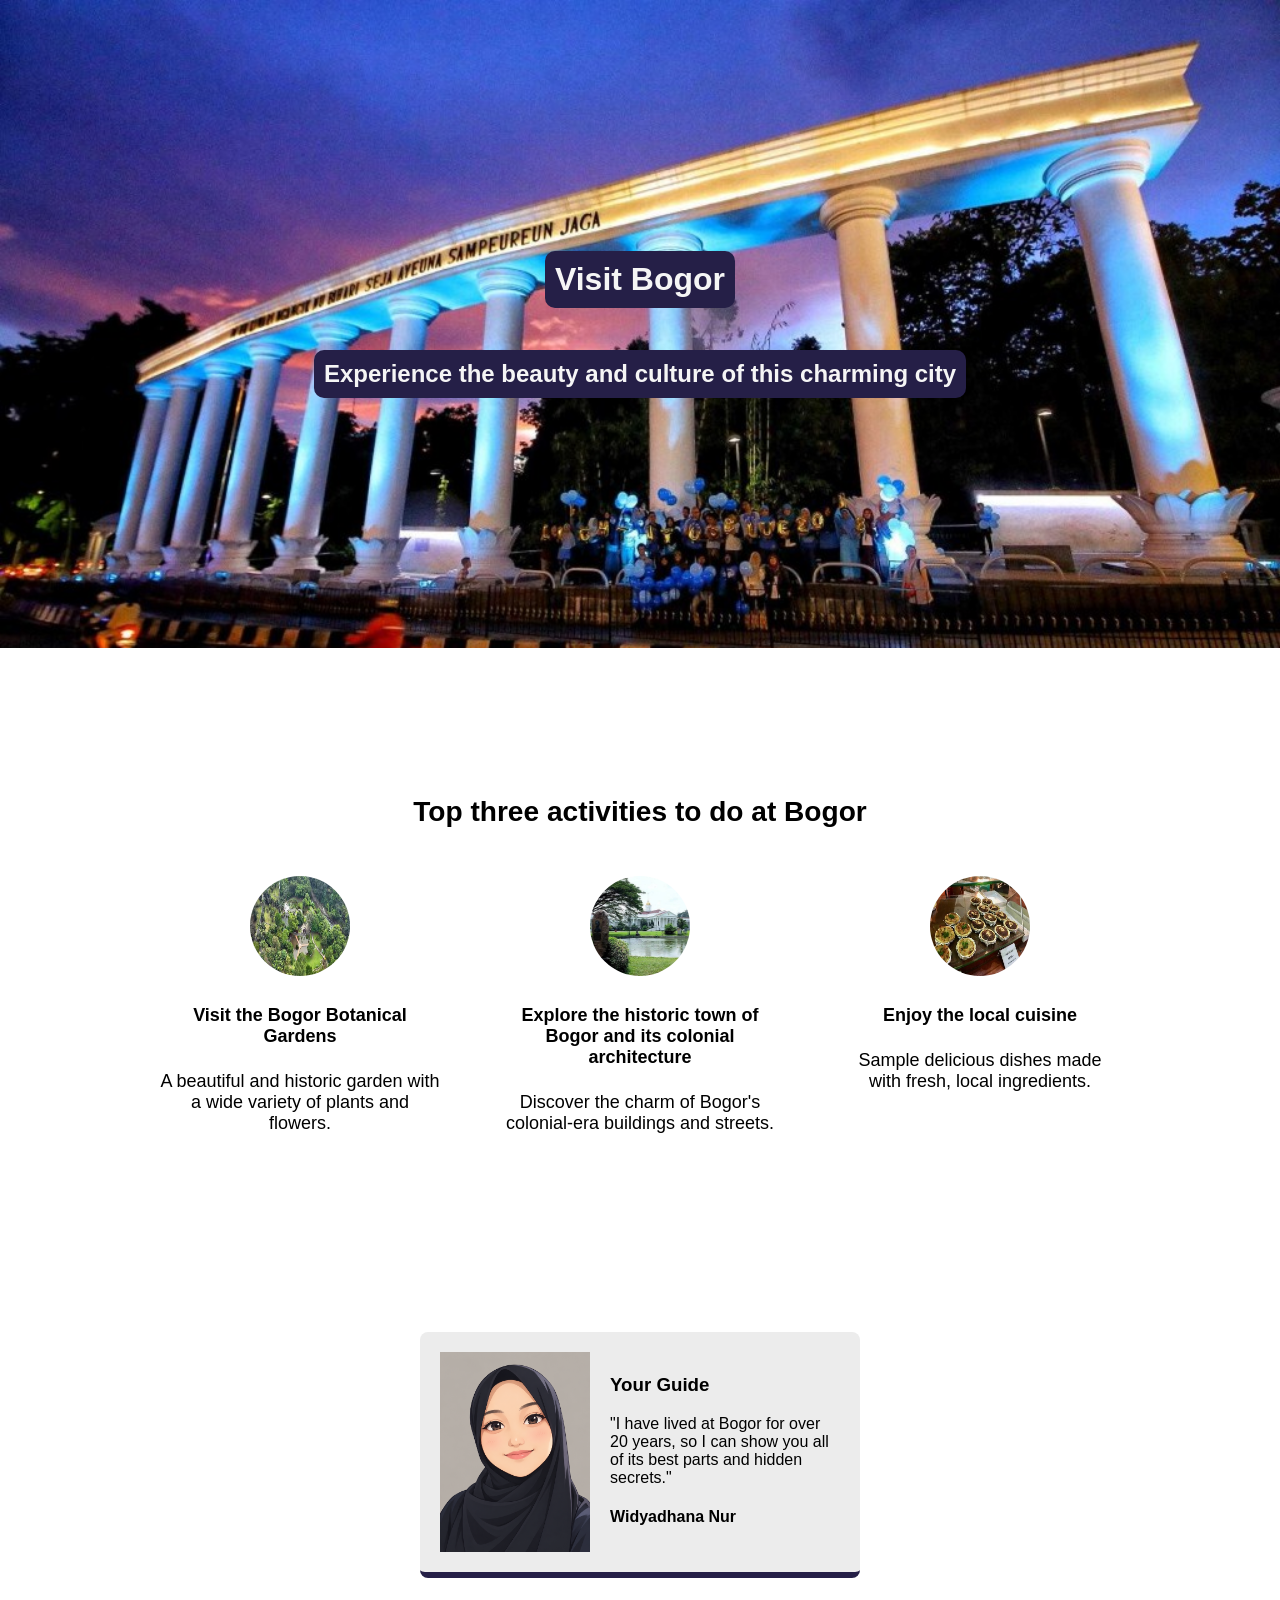
<file: index.html>
<!doctype html>
<html>
    <head>
        <link rel="stylesheet" href="style.css">
    </head>
    <body>

        <!-- hero section -->
        <div class="hero">
            <h1>Visit Bogor</h1>
            <h2>Experience the beauty and culture of this charming city</h2>
        </div>

        <!-- activities section -->
        <div class="activities-section">
            <h3>Top three activities to do at Bogor</h3>
            <div class="activities">
                <div class="activity">
                    <img class="activity-image" src="images/bogor-botanical-gardens.jpeg" alt="Activity 1">
                    <h4>Visit the Bogor Botanical Gardens</h4>
                    <p>A beautiful and historic garden with a wide variety of plants and flowers.</p>
                </div>
                <div class="activity">
                    <img class="activity-image" src="images/historic-town.jpeg" alt="Activity 2"> 
                    <h4>Explore the historic town of Bogor and its colonial architecture</h4>
                    <p>Discover the charm of Bogor's colonial-era buildings and streets.</p>
                </div>
                <div class="activity">
                    <img class="activity-image" src="images/local-cuisine.jpeg" alt="Activity 3">
                    <h4>Enjoy the local cuisine</h4>
                    <p>Sample delicious dishes made with fresh, local ingredients.</p>
                </div>
            </div>
        </div>

        <!-- guide section -->
        <div class="guide">
            <div class="card">
            <img class="avatar" src="images/Widyadhana.png" alt="Guide Step 1">
                <div>
                    <h3>Your Guide</h3>
                    <p>"I have lived at Bogor for over 20 years, so I can show you all of its best parts and hidden secrets."</p>
                    <h4>Widyadhana Nur</h4>
                </div>
            </div>
        </div>
    </body>
</html>
</file>
<file: style.css>
body {
    font-family: Arial, sans-serif;
    margin: 0;
    padding: 0;
    text-align: center;
}

.hero {
    background-image: url('images/hero.jpg');
    background-size: cover;
    padding: 230px 0;
    display: flex;
    flex-direction: column;
    align-items: center;

}

h1, h2 {
    background: #251F47;
    padding: 10px;
    border-radius: 10px;
    color:#F5F5F5;
}

.activities-section {
    padding: 20px;
    font-size: 24px;
    margin: 100px 0;
}

.activities {
    display: flex;
    justify-content: center;
    gap: 20px;
    margin: 20px auto;
    max-width: 1000px;
    font-size: 18px;
}

.activity {
    flex: 1;
    padding: 20px;
}

.activity-image {
    width: 100px;
    height: 100px;
    border-radius: 50%;
}

.guide {
    margin: 100px 0;
    padding: 20px;
}

.avatar {
    width: 150px;
}

.card {
    width: 400px;
    margin: 0 auto;
    padding: 20px;
    display: flex;
    align-items: center;
    gap: 20px;
    text-align: left;
    background: #ececec;
    border-bottom: 6px solid #251F47;
    border-radius: 8px;
}
</file>
